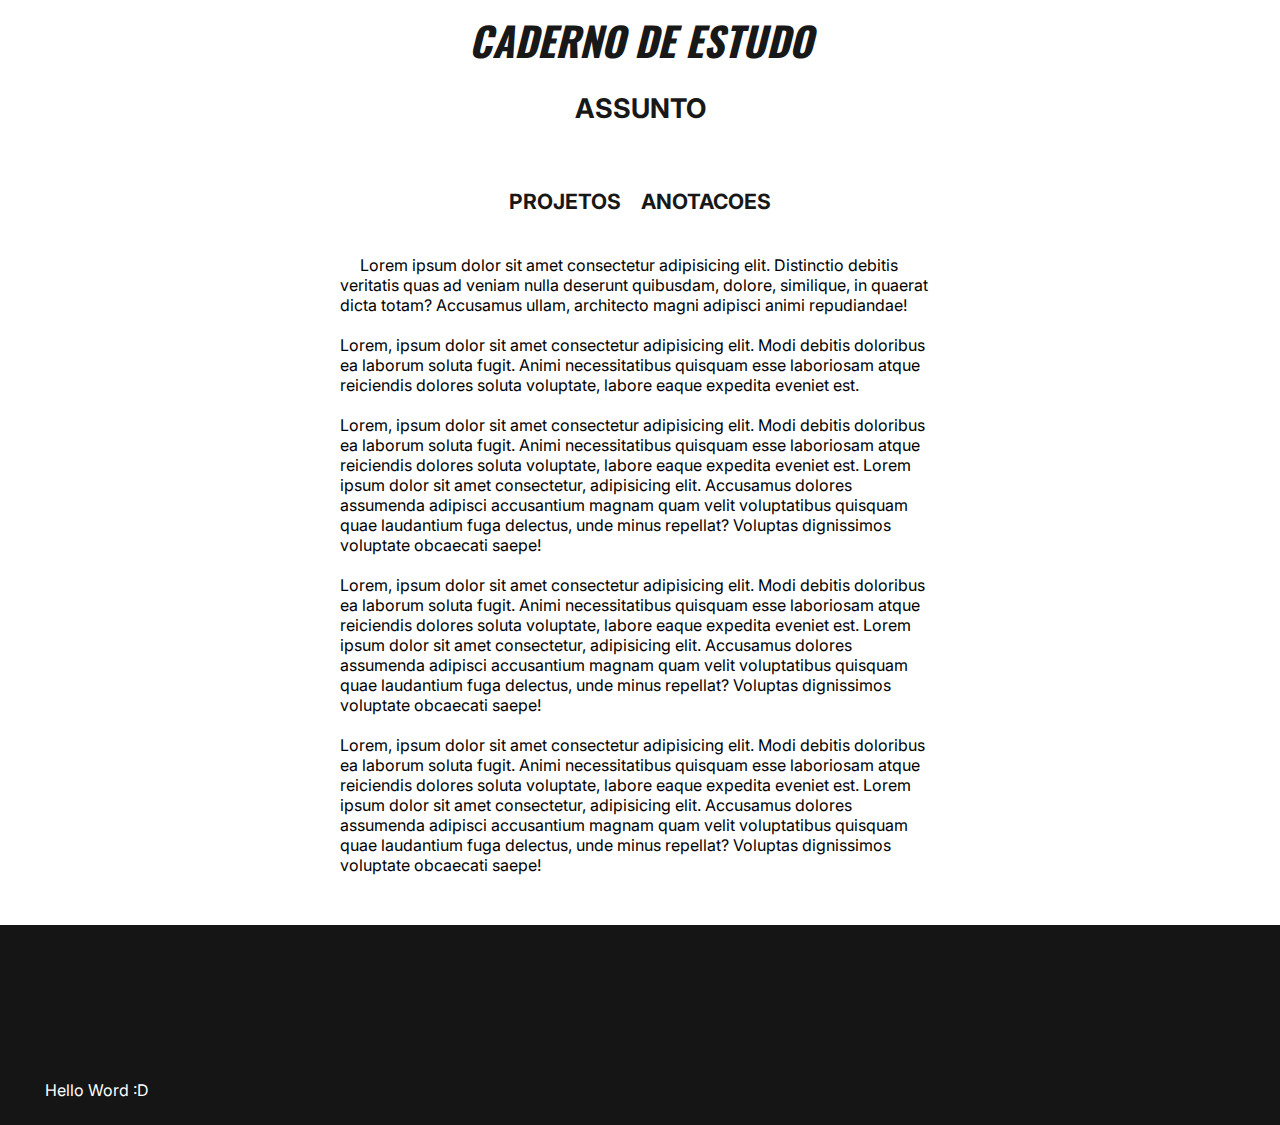
<file: index.html>
<!DOCTYPE html>
<html lang="en">
<head>
    <meta charset="UTF-8">
    <meta name="viewport" content="width=device-width, initial-scale=1.0">
    <link rel="icon" href=".media\img\favicon.ico">
    <link rel="stylesheet" href=".css/style.css">
    <title>Caderno</title>
</head>
<body>
    <header>
         <a href="index.html">
         <h1>CADERNO DE ESTUDO</h1>
        <H2>ASSUNTO</H2>
        </a>
    </header>
    <nav>
        <div class="links">
            <a href="projetos.html" rel="next">
                 <h3>PROJETOS</h3>
            </a>
            <a href="anotacoes.html" rel="next">
                <h3>ANOTACOES</h3>
            </a>
        </div>
    </nav>

    
    <main>
        <p style="text-indent: 20px;">Lorem ipsum dolor sit amet consectetur adipisicing elit. Distinctio debitis veritatis quas ad veniam nulla deserunt quibusdam, dolore, similique, in quaerat dicta totam? Accusamus ullam, architecto magni adipisci animi repudiandae!</p>
        <p>Lorem, ipsum dolor sit amet consectetur adipisicing elit. Modi debitis doloribus ea laborum soluta fugit. Animi necessitatibus quisquam esse laboriosam atque reiciendis dolores soluta voluptate, labore eaque expedita eveniet est.</p>
        <p>Lorem, ipsum dolor sit amet consectetur adipisicing elit. Modi debitis doloribus ea laborum soluta fugit. Animi necessitatibus quisquam esse laboriosam atque reiciendis dolores soluta voluptate, labore eaque expedita eveniet est. Lorem ipsum dolor sit amet consectetur, adipisicing elit. Accusamus dolores assumenda adipisci accusantium magnam quam velit voluptatibus quisquam quae laudantium fuga delectus, unde minus repellat? Voluptas dignissimos voluptate obcaecati saepe!</p>
        <p>Lorem, ipsum dolor sit amet consectetur adipisicing elit. Modi debitis doloribus ea laborum soluta fugit. Animi necessitatibus quisquam esse laboriosam atque reiciendis dolores soluta voluptate, labore eaque expedita eveniet est. Lorem ipsum dolor sit amet consectetur, adipisicing elit. Accusamus dolores assumenda adipisci accusantium magnam quam velit voluptatibus quisquam quae laudantium fuga delectus, unde minus repellat? Voluptas dignissimos voluptate obcaecati saepe!</p>
        <p>Lorem, ipsum dolor sit amet consectetur adipisicing elit. Modi debitis doloribus ea laborum soluta fugit. Animi necessitatibus quisquam esse laboriosam atque reiciendis dolores soluta voluptate, labore eaque expedita eveniet est. Lorem ipsum dolor sit amet consectetur, adipisicing elit. Accusamus dolores assumenda adipisci accusantium magnam quam velit voluptatibus quisquam quae laudantium fuga delectus, unde minus repellat? Voluptas dignissimos voluptate obcaecati saepe!</p>
    </main>
    <footer>
        <p>Hello Word :D</p>
    </footer>
</body>
</html>
</file>
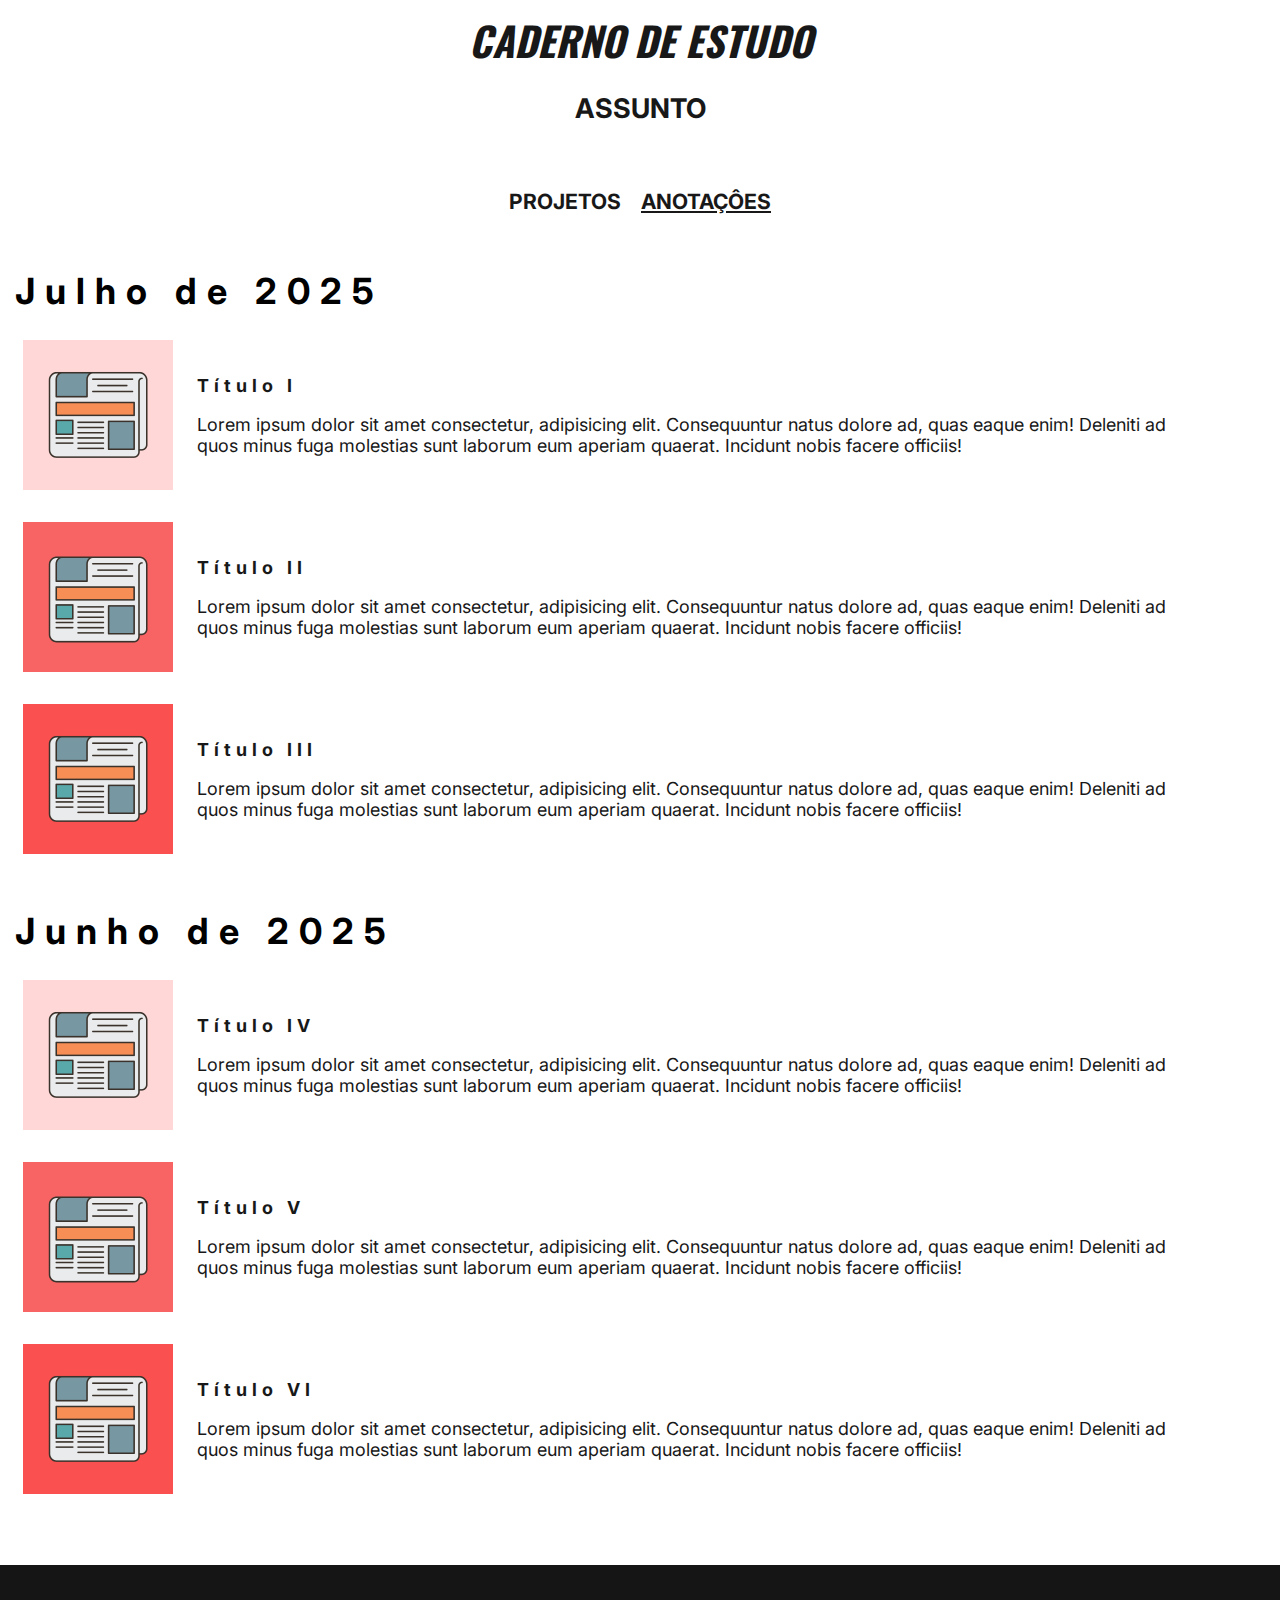
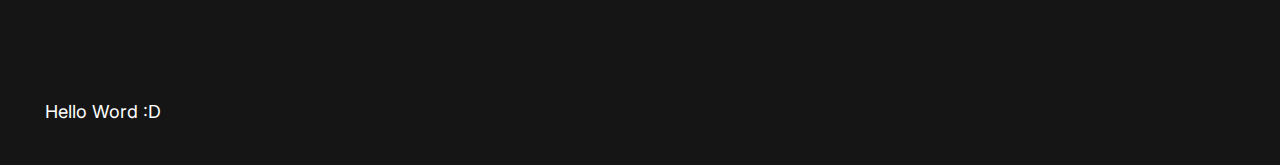
<file: anotacoes.html>
<!DOCTYPE html>
<html lang="en">
<head>
    <meta charset="UTF-8">
    <meta name="viewport" content="width=device-width, initial-scale=1.0">
    <title>Anotações</title>
    <link rel="icon" href=".media\img\favicon.ico">

    <link rel="stylesheet" href=".css/projetos-anotacoes.css">
</head>
<body>
      <header>
         <a href="index.html">
         <h1>CADERNO DE ESTUDO</h1>
        <H2>ASSUNTO</H2>
        </a>
    </header>
    <nav>
        <div class="links">
            </a>
        <div class="links">
            <a  href="projetos.html" rel="next">
                 <h3>PROJETOS</h3>
            </a>
            <a  style="text-decoration: underline;" href="anotacoes.html" rel="next">
                <h3>ANOTAÇÔES</h3>
            </a>
        </div>
        </div>
    </nav>
    <main>
<!-- Coluna Julho de 2025 -->
<div class="coluna">
    <h1>Julho de 2025</h1>
    <div class="linhas">
        <table>
            <tr>
                <td>
                    <a href="#">
                        <img width="150" height="150" src=".media/img/icon1/1.png" alt="Um template de anotações com um documento em destaque e fundo colorido">
                    </a>
                </td>
                <td>
                    <a href="#">
                        <h2>Título I</h2>
                        <p>Lorem ipsum dolor sit amet consectetur, adipisicing elit. Consequuntur natus dolore ad, quas eaque enim! Deleniti ad quos minus fuga molestias sunt laborum eum aperiam quaerat. Incidunt nobis facere officiis!</p>
                    </a>
                </td>
            </tr>

            <tr>
                <td>
                    <a href="#">
                        <img width="150" height="150" src=".media/img/icon1/2.png" alt="Um template de anotações com um documento em destaque e fundo colorido">
                    </a>
                </td>
                <td>
                    <a href="#">
                        <h2>Título II</h2>
                        <p>Lorem ipsum dolor sit amet consectetur, adipisicing elit. Consequuntur natus dolore ad, quas eaque enim! Deleniti ad quos minus fuga molestias sunt laborum eum aperiam quaerat. Incidunt nobis facere officiis!</p>
                    </a>
                </td>
            </tr>

            <tr>
                <td>
                    <a href="#">
                        <img width="150" height="150" src=".media/img/icon1/3.png" alt="Um template de anotações com um documento em destaque e fundo colorido">
                    </a>
                </td>
                <td>
                    <a href="#">
                        <h2>Título III</h2>
                        <p>Lorem ipsum dolor sit amet consectetur, adipisicing elit. Consequuntur natus dolore ad, quas eaque enim! Deleniti ad quos minus fuga molestias sunt laborum eum aperiam quaerat. Incidunt nobis facere officiis!</p>
                    </a>
                </td>
            </tr>
        </table>
    </div>
</div>

<!-- Coluna Junho de 2025 -->
<div class="coluna">
    <h1>Junho de 2025</h1>
    <div class="linhas">
        <table>
            <tr>
                <td>
                    <a href="#">
                        <img width="150" height="150" src=".media/img/icon1/1.png" alt="Um template de anotações com um documento em destaque e fundo colorido">
                    </a>
                </td>
                <td>
                    <a href="#">
                        <h2>Título IV</h2>
                        <p>Lorem ipsum dolor sit amet consectetur, adipisicing elit. Consequuntur natus dolore ad, quas eaque enim! Deleniti ad quos minus fuga molestias sunt laborum eum aperiam quaerat. Incidunt nobis facere officiis!</p>
                    </a>
                </td>
            </tr>

            <tr>
                <td>
                    <a href="#">
                        <img width="150" height="150" src=".media/img/icon1/2.png" alt="Um template de anotações com um documento em destaque e fundo colorido">
                    </a>
                </td>
                <td>
                    <a href="#">
                        <h2>Título V</h2>
                        <p>Lorem ipsum dolor sit amet consectetur, adipisicing elit. Consequuntur natus dolore ad, quas eaque enim! Deleniti ad quos minus fuga molestias sunt laborum eum aperiam quaerat. Incidunt nobis facere officiis!</p>
                    </a>
                </td>
            </tr>

            <tr>
                <td>
                    <a href="#">
                        <img width="150" height="150" src=".media/img/icon1/3.png" alt="Um template de anotações com um documento em destaque e fundo colorido">
                    </a>
                </td>
                <td>
                    <a href="#">
                        <h2>Título VI</h2>
                        <p>Lorem ipsum dolor sit amet consectetur, adipisicing elit. Consequuntur natus dolore ad, quas eaque enim! Deleniti ad quos minus fuga molestias sunt laborum eum aperiam quaerat. Incidunt nobis facere officiis!</p>
                    </a>
                </td>
            </tr>
        </table>
    </div>
</div>

    </main>
    <footer>
        <p>Hello Word :D</p>
    </footer>
</body>
</html>
</file>
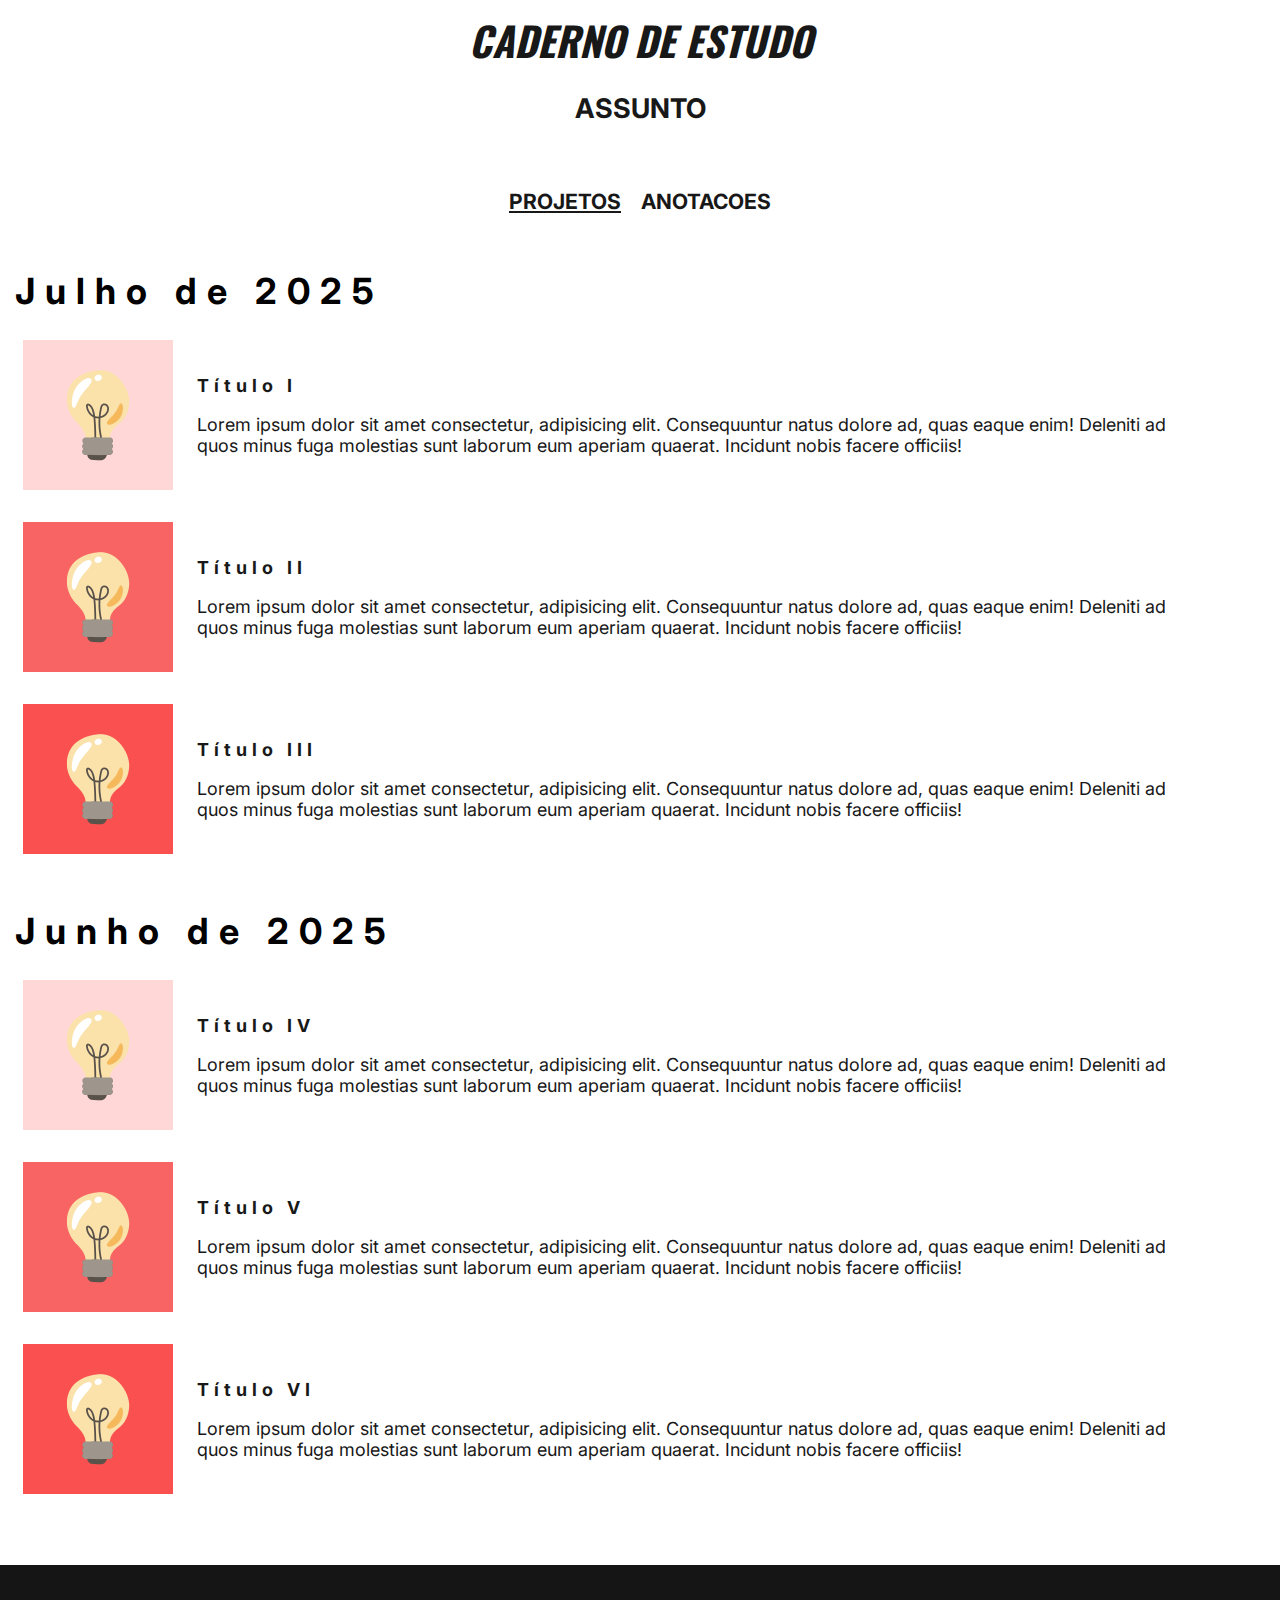
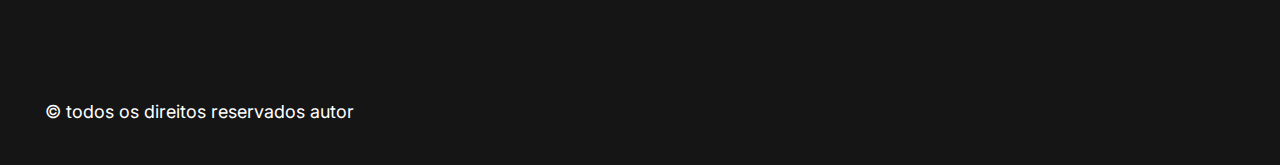
<file: projetos.html>
<!DOCTYPE html>
<html lang="en">
<head>
    <meta charset="UTF-8">
    <meta name="viewport" content="width=device-width, initial-scale=1.0">
    <title>Projetos</title>
    <link rel="icon" href=".media\img\favicon.ico">
    <link rel="stylesheet" href=".css/projetos-anotacoes.css">
</head>
<body>
      <header>
         <a href="index.html">
         <h1>CADERNO DE ESTUDO</h1>
        <H2>ASSUNTO</H2>
        </a>
    </header>
    <nav>
        <div class="links">
            </a>
        <div class="links">
            <a style="text-decoration: underline;" href="projetos.html" rel="next">
                 <h3>PROJETOS</h3>
            </a>
            <a  href="anotacoes.html" rel="next">
                <h3>ANOTACOES</h3>
            </a>
        </div>
        </div>
    </nav>
    <main>
        <!-- Coluna Julho de 2025 -->
<div class="coluna">
    <h1>Julho de 2025</h1>
    <div class="linhas">
        <table>
            <tr>
                <td>
                    <a href="#" rel="next">
                        <img width="150" height="150" src=".media/img/icon/1.png" alt="Um template de projetos com uma lâmpada em destaque e fundo colorido">
                    </a>
                </td>
                <td>
                    <a href="#" rel="next">
                        <h2>Título I</h2>
                        <p>Lorem ipsum dolor sit amet consectetur, adipisicing elit. Consequuntur natus dolore ad, quas eaque enim! Deleniti ad quos minus fuga molestias sunt laborum eum aperiam quaerat. Incidunt nobis facere officiis!</p>
                    </a>
                </td>
            </tr>

            <tr>
                <td>
                    <a href="#" rel="next">
                        <img width="150" height="150" src=".media/img/icon/2.png" alt="Um template de projetos com uma lâmpada em destaque e fundo colorido">
                    </a>
                </td>
                <td>
                    <a href="#" rel="next">
                        <h2>Título II</h2>
                        <p>Lorem ipsum dolor sit amet consectetur, adipisicing elit. Consequuntur natus dolore ad, quas eaque enim! Deleniti ad quos minus fuga molestias sunt laborum eum aperiam quaerat. Incidunt nobis facere officiis!</p>
                    </a>
                </td>
            </tr>

            <tr>
                <td>
                    <a href="#" rel="next">
                        <img width="150" height="150" src=".media/img/icon/3.png" alt="Um template de projetos com uma lâmpada em destaque e fundo colorido">
                    </a>
                </td>
                <td>
                    <a href="#" rel="next">
                        <h2>Título III</h2>
                        <p>Lorem ipsum dolor sit amet consectetur, adipisicing elit. Consequuntur natus dolore ad, quas eaque enim! Deleniti ad quos minus fuga molestias sunt laborum eum aperiam quaerat. Incidunt nobis facere officiis!</p>
                    </a>
                </td>
            </tr>
        </table>
    </div>
</div>

<!-- Coluna Junho de 2025 -->
<div class="coluna">
    <h1>Junho de 2025</h1>
    <div class="linhas">
        <table>
            <tr>
                <td>
                    <a href="#" rel="next">
                        <img width="150" height="150" src=".media/img/icon/1.png" alt="Um template de projetos com uma lâmpada em destaque e fundo colorido">
                    </a>
                </td>
                <td>
                    <a href="#" rel="next">
                        <h2>Título IV</h2>
                        <p>Lorem ipsum dolor sit amet consectetur, adipisicing elit. Consequuntur natus dolore ad, quas eaque enim! Deleniti ad quos minus fuga molestias sunt laborum eum aperiam quaerat. Incidunt nobis facere officiis!</p>
                    </a>
                </td>
            </tr>

            <tr>
                <td>
                    <a href="#" rel="next">
                        <img width="150" height="150" src=".media/img/icon/2.png" alt="Um template de projetos com uma lâmpada em destaque e fundo colorido">
                    </a>
                </td>
                <td>
                    <a href="#" rel="next">
                        <h2>Título V</h2>
                        <p>Lorem ipsum dolor sit amet consectetur, adipisicing elit. Consequuntur natus dolore ad, quas eaque enim! Deleniti ad quos minus fuga molestias sunt laborum eum aperiam quaerat. Incidunt nobis facere officiis!</p>
                    </a>
                </td>
            </tr>

            <tr>
                <td>
                    <a href="#" rel="next">
                        <img width="150" height="150" src=".media/img/icon/3.png" alt="Um template de projetos com uma lâmpada em destaque e fundo colorido">
                    </a>
                </td>
                <td>
                    <a href="#" rel="next">
                        <h2>Título VI</h2>
                        <p>Lorem ipsum dolor sit amet consectetur, adipisicing elit. Consequuntur natus dolore ad, quas eaque enim! Deleniti ad quos minus fuga molestias sunt laborum eum aperiam quaerat. Incidunt nobis facere officiis!</p>
                    </a>
                </td>
            </tr>
        </table>
    </div>
</div>

    </main>
    <footer>
        <p>&copy todos os direitos reservados autor</p>
    </footer>
</body>
</html>
</file>
<file: .css/style.css>
@import url('https://fonts.googleapis.com/css2?family=Inter:ital,opsz,wght@0,14..32,100..900;1,14..32,100..900&display=swap');
@import url('https://fonts.googleapis.com/css2?family=Inter:ital,opsz,wght@0,14..32,100..900;1,14..32,100..900&family=Oswald:wght@200..700&display=swap');

body{
    font: 18px 'inter', 'sans';
    margin: 0;
    padding: 0;
    height: 100%;
}
header, nav{
    text-align: center;
    color: rgb(24, 24, 24);
}
header h1, nav h1{
     font: italic bolder 40px 'oswald', 'sans';
     margin: 0%;
}

.links{
    display: flex;
    justify-content: center;

}

header a, nav a{
    text-decoration: none;
    color: rgb(24, 24, 24);
    display: grid;
    margin: 10px;
    align-items: center;
    
}

.links a:hover{
  color: rgb(139, 139, 139);
  transition: 0.75s;
} 

nav h2{
    margin: 0%;
    font: italic bolder 20px 'oswald', 'sans';
}

p{
    text-align: left;
    font-size: 16px;
    max-width: 600px;
    margin: 0 auto;
    padding: 10px;
}

footer{
    display: flex;
    align-items: flex-end;
    margin: 0 auto;
    margin-top: 40px;
    padding: 0;
    height: 200px;
    background-color: #151515;
    width: 100%;
}
footer p {
    text-align: left;
    margin-top: 100px;
    margin-left: 20px; 
    color: white;      
    padding: 25px;    
}
</file>
<file: .css/projetos-anotacoes.css>
@import url('https://fonts.googleapis.com/css2?family=Inter:ital,opsz,wght@0,14..32,100..900;1,14..32,100..900&display=swap');
@import url('https://fonts.googleapis.com/css2?family=Inter:ital,opsz,wght@0,14..32,100..900;1,14..32,100..900&family=Oswald:wght@200..700&display=swap');

body{
    font: 18px 'inter', 'sans';
    margin: 0;
    padding: 0;
    height: 100%;
}
header, nav{
    text-align: center;
    color: rgb(24, 24, 24);
}
header h1, nav h1{
     font: italic bolder 40px 'oswald', 'sans';
     margin: 0%;
}

.links{
    display: flex;
    justify-content: center;

}

header a, nav a{
    text-decoration: none;
    color: rgb(24, 24, 24);
    display: grid;
    margin: 10px;
    align-items: center;
    
}

.links a:hover{
  color: rgb(139, 139, 139);
  transition: 0.75s;
} 

nav h2{
    margin: 0%;
    font: italic bolder 20px 'oswald', 'sans';
}

.linhas img{
  padding-left: 20px;
}

.coluna h1{
    padding-left: 15px;
    letter-spacing: 10px;
}

.linhas h2{
    letter-spacing: 5px;
    padding-left: 20px;
    font-size: 18px;
    margin-right: 60px;
}

.linhas a{
    text-decoration: none;
    color: rgb(24, 24, 24);
}
.linhas p{
    padding-left: 20px;
    max-width: 1000px;  
    word-wrap: break-word;  
}

.linhas tr{
    margin-bottom: 100px;
}
.linhas td{
    padding-bottom: 25px;
}

.linhas tr:hover{
    background-color: #8585851c;
}

footer{
    display: flex;
    align-items: flex-end;
    margin: 0 auto;
    margin-top: 40px;
    padding: 0;
    height: 200px;
    background-color: #151515;
    width: 100%;
}
footer p {
    text-align: left;
    margin-top: 100px;
    margin-left: 20px; 
    color: white;      
    padding: 25px;    
}
</file>
